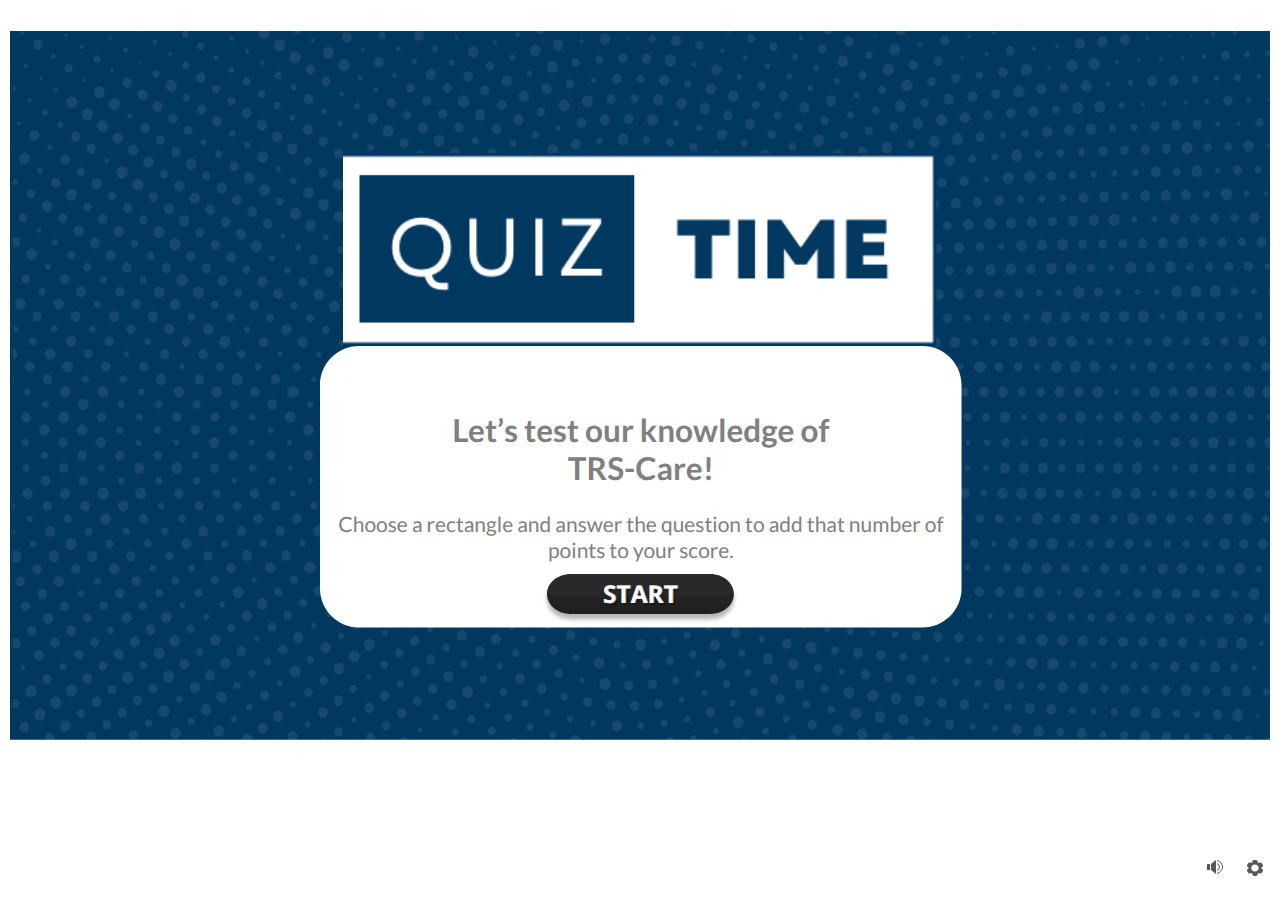
<file: index.html>
﻿<!doctype html>
<html lang="en-US">
<head>
  <meta charset="utf-8">
  <!-- Created using Storyline 360 - http://www.articulate.com  -->
  <!-- version: 3.80.31058.0 -->
  <title>Quiz Time</title>
  <meta http-equiv="x-ua-compatible" content="IE=edge"/>
  <meta name="viewport" content="width=device-width,initial-scale=1,user-scalable=no,shrink-to-fit=no,minimal-ui"/>
  <meta name="apple-mobile-web-app-capable" content="yes"/>
  <style>
    html, body { height: 100%; padding: 0; margin: 0 }
    #app { height: 100%; width: 100%; }
  </style>

  <script>
    window.DS = {};
    window.globals = {
      DATA_PATH_BASE: '',
      HAS_FRAME: true,
      HAS_SLIDE: true,

      lmsPresent: false,
      tinCanPresent: false,
      cmi5Present: false,
      aoSupport: false,
      scale: 'noscale',
      captureRc: false,
      browserSize: 'optimal',
      bgColor: '#FFFFFF',
      features: 'ConnectionMessages,DropIn1,DropIn2,DropIn3,DropIn4,DropIn5,FullScreenToggle,HyperlinkHoverStateFix,LayerPresentAsDialog,MultipleQuizTracking,UpdatedThemeEditor',
      themeName: 'unified',
      preloaderColor: '#8C8C8C',
      suppressAnalytics: false,
      productChannel: 'stable',
      publishSource: 'storyline',
      aid: 'aid|4c5e0523-14ed-462f-b21a-93df102538fa',
      cid: '43f3874b-98d0-40cd-9ab6-278fa10766d7',
      playerVersion: '3.80.31058.0',
      publishTimestamp: '2023-11-14T22:08:36.3389133Z',
      maxIosVideoElements: 10,
      connectionSettings: { message: 'You%20are%20offline.%20Trying%20to%20reconnect...', useDarkTheme: true, mode: 'disabled' },

      
      parseParams: function(qs) {
        if (window.globals.parsedParams != null) {
          return window.globals.parsedParams;
        }
        qs = (qs || window.location.search.substr(1)).split('+').join(' ');
        var params = {},
            tokens,
            re = /[?&]?([^=]+)=([^&]*)/g;

        while (tokens = re.exec(qs)) {
          params[decodeURIComponent(tokens[1]).trim()] =
            decodeURIComponent(tokens[2]).trim();
        }
        window.globals.parsedParams = params;
        return params;
      }

    };
  </script>
  <script>
    var isIe11 = ('ActiveXObject' in window || window.MSBlobBuilder != null)
      && window.msCrypto != null && !window.ActiveXObject;
    if (isIe11) {
      window.globals.unsupportedBrowser = true;
      document.write(atob('[base64]'));
    }
  </script>
  
  <script>window.THREE = { };</script>
  
</head>
<body style="background: #FFFFFF" class="cs-HTML theme-unified">
  <!-- 360 -->
  <script>!function(){var e,i=/iPhone/i,o=/iPod/i,n=/iPad/i,t=/\biOS-universal(?:.+)Mac\b/i,r=/\bAndroid(?:.+)Mobile\b/i,a=/Android/i,d=/(?:SD4930UR|\bSilk(?:.+)Mobile\b)/i,p=/Silk/i,l=/Windows Phone/i,u=/\bWindows(?:.+)ARM\b/i,b=/BlackBerry/i,s=/BB10/i,c=/Opera Mini/i,f=/\b(CriOS|Chrome)(?:.+)Mobile/i,h=/Mobile(?:.+)Firefox\b/i,v=function(e){return void 0!==e&&"MacIntel"===e.platform&&"number"==typeof e.maxTouchPoints&&e.maxTouchPoints>1&&"undefined"==typeof MSStream};e=function(e){var m={userAgent:"",platform:"",maxTouchPoints:0};e||"undefined"==typeof navigator?"string"==typeof e?m.userAgent=e:e&&e.userAgent&&(m={userAgent:e.userAgent,platform:e.platform,maxTouchPoints:e.maxTouchPoints||0}):m={userAgent:navigator.userAgent,platform:navigator.platform,maxTouchPoints:navigator.maxTouchPoints||0};var g=m.userAgent,y=g.split("[FBAN");void 0!==y[1]&&(g=y[0]),void 0!==(y=g.split("Twitter"))[1]&&(g=y[0]);var A=function(e){return function(i){return i.test(e)}}(g),w={apple:{phone:A(i)&&!A(l),ipod:A(o),tablet:!A(i)&&(A(n)||v(m))&&!A(l),universal:A(t),device:(A(i)||A(o)||A(n)||A(t)||v(m))&&!A(l)},amazon:{phone:A(d),tablet:!A(d)&&A(p),device:A(d)||A(p)},android:{phone:!A(l)&&A(d)||!A(l)&&A(r),tablet:!A(l)&&!A(d)&&!A(r)&&(A(p)||A(a)),device:!A(l)&&(A(d)||A(p)||A(r)||A(a))||A(/\bokhttp\b/i)},windows:{phone:A(l),tablet:A(u),device:A(l)||A(u)},other:{blackberry:A(b),blackberry10:A(s),opera:A(c),firefox:A(h),chrome:A(f),device:A(b)||A(s)||A(c)||A(h)||A(f)},any:!1,phone:!1,tablet:!1};return w.any=w.apple.device||w.android.device||w.windows.device||w.other.device,w.phone=w.apple.phone||w.android.phone||w.windows.phone,w.tablet=w.apple.tablet||w.android.tablet||w.windows.tablet,w}(),"object"==typeof exports&&"undefined"!=typeof module?module.exports=e:"function"==typeof define&&define.amd?define((function(){return e})):this.isMobile=e}();
    window.isMobile.apple.tablet = window.isMobile.apple.tablet ||
      (navigator.platform === 'MacIntel' && navigator.maxTouchPoints > 1);
    window.isMobile.apple.device = window.isMobile.apple.device || window.isMobile.apple.tablet;
    window.isMobile.tablet = window.isMobile.tablet || window.isMobile.apple.tablet;
    window.isMobile.any = window.isMobile.any || window.isMobile.apple.tablet;
  </script>

  <div id="focus-sink" tabindex="-1"></div>

  <div id="preso"></div>
  <script>
    (function() {

      var classTypes = [ 'desktop', 'mobile', 'phone', 'tablet' ];

      var addDeviceClasses = function(prefix, testObj) {
        var curr, i;
        for (i = 0; i < classTypes.length; i++) {
          curr = classTypes[i];
          if (testObj[curr]) {
            document.body.classList.add(prefix + curr);
          }
        }
      };

      var params = window.globals.parseParams(),
          isDevicePreview = params.devicepreview === '1',
          isPhoneOverride = params.deviceType === 'phone' || (isDevicePreview && params.phone == '1'),
          isTabletOverride = (params.deviceType === 'tablet' || isDevicePreview) && !isPhoneOverride,
          isMobileOverride = isPhoneOverride || isTabletOverride;

      var deviceView = {
        desktop: !window.isMobile.any && !isMobileOverride,
        mobile: window.isMobile.any || isMobileOverride,
        phone: isPhoneOverride || (window.isMobile.phone && !isTabletOverride),
        tablet: isTabletOverride || window.isMobile.tablet
      };

      window.globals.deviceView = deviceView;
      window.isMobile.desktop = !window.isMobile.any;
      window.isMobile.mobile = window.isMobile.any;

      addDeviceClasses('view-', deviceView);

    })();
  </script>
  
  <script src='story_content/user.js' type=text/javascript></script>
  <div class="slide-loader"></div>

  <script>
    var doc = document, loader = doc.body.querySelector('.slide-loader'); [ 1, 2, 3 ].forEach(function(n) { var d = doc.createElement('div'); d.style.backgroundColor = window.globals.preloaderColor; d.classList.add('mobile-loader-dot'); d.classList.add('dot' + n); loader.appendChild(d); });
  </script>

  <div class="mobile-load-title-overlay" style="display: none">
    <div class="mobile-load-title">Quiz Time</div>
  </div>

  <div class="mobile-chrome-warning"></div>

  
<style>
  .warn-connection-dialog {
    display: none;
    background: transparent;
    pointer-events: all;
    position: fixed;
    left: 0;
    top: 0;
    width: 100%;
    height: 100%;
    z-index: 999;
  }

  .warn-connection-content {
    pointer-events: all;
    border-radius: 4px;
    background: white;
    border: 1px solid #E7E7E7;
    color: #333333;
    box-shadow: 0 2px 4px rgba(0, 0, 0, 0.25);
    transition: all 150ms ease-out;
    position: absolute;
    white-space: nowrap;
  }

  .view-phone.is-landscape .warn-connection-content {
    left: 23px;
    bottom: 23px;
  }

  .view-tablet.is-landscape .warn-connection-content {
    left: 50%;
    top: 20px;
    transform: translateX(-50%);
  }

  .is-portrait .warn-connection-content {
    transform: translate(-50%, calc(-100% - 15px));
  }

  .warn-connection-content p {
    display: inline-block;
    margin: 0 8px 0 0;
    line-height: 33px;
    font-size: 11px;
  }

  .warn-connection-content svg {
    position: relative;
    vertical-align: middle;
    margin: 0 2px 2px 8px;
  }

  .view-desktop .warn-connection-content {
    left: 1.5em;
    bottom: 1.5em;
  }

  .view-desktop .warn-connection-content p {
    font-size: 1.1em;
  }

  .is-offline .warn-connection-dialog {
    display: block;
  }

  .is-offline .cs-panel * {
    pointer-events: none !important;
  }

  .is-offline .cs-panel {
    pointer-events: all !important;
  }

  .is-offline #nav-controls * {
    pointer-events: none !important;
  }

  .is-offline #nav-controls {
    pointer-events: all !important;
  }
</style>

<div class="warn-connection-dialog" role="alertdialog" aria-modal="true" tabindex="0" aria-labelledby="warn-connection-message">
  <div class="warn-connection-content">
    <svg width="17" height="15" viewBox="0 0 17 15" xmlns="http://www.w3.org/2000/svg">
      <path fill="#8F0000" stroke="white" d="M16.07,12.98 L15.88,12.23 L9.51,1.21 C8.97,0.26,7.6,0.26,7.06,1.21 L0.69,12.23 C0.15,13.16,0.81,14.36,1.91,14.36 H14.65 C15.47,14.36,16.05,13.7,16.07,12.98 Z"/>
      <path fill="white" stroke="white" d="M8.58,5.5 C8.35,5.28,8.5,5.35,8.21,5.32 C8.09,5.35,7.97,5.49,7.96,5.67 C7.97,5.79,7.98,5.92,7.98,6.04 L7.98,6.04 C7.99,6.17,8,6.31,8.01,6.43 L8.01,6.44 C8.03,6.92,8.06,7.41,8.09,7.9 L8.09,7.9 C8.12,8.39,8.14,8.88,8.17,9.37 C8.17,9.39,8.18,9.42,8.2,9.44 C8.23,9.46,8.25,9.47,8.28,9.47 C8.31,9.47,8.34,9.46,8.35,9.44 C8.37,9.43,8.38,9.4,8.39,9.35 L8.39,9.34 C8.39,9.24,8.4,9.15,8.4,9.05 L8.4,9.05 C8.41,8.96,8.41,8.86,8.42,8.75 C8.43,8.44,8.45,8.12,8.47,7.81 L8.47,7.81 C8.49,7.49,8.51,7.18,8.53,6.87 C8.55,6.46,8.56,6.05,8.59,5.64 L8.6,5.62 C8.6,5.57,8.59,5.53,8.58,5.5 L8.21,5.32 Z"/>
      <circle fill="white" stroke="white" cx="8.3" cy="11.35" r="0.3"/>
    </svg>
    <p id="warn-connection-message">You are offline. Trying to reconnect...</p>
  </div>
</div>

<script>
  (function() {
    window.DS.connection = {
      warningShown: false,
      assets: {},
      loadingAssetGroup: false,
      retryDelay: 500
    };

    var connectionSettings = window.globals.connectionSettings || {};

    // The `window.globals.features` variable must be set in `webpack.dev.config` when testing locally - it is not enough
    // to have it in the data - but it must be set there as well.
    var useConnectionMessages = window.AbortController != null &&
      window.location.protocol != 'file:' &&
      window.globals.features.indexOf('ConnectionMessages') != -1 &&
      connectionSettings.mode === 'normal';

    window.DS.connection.useConnectionMessages = useConnectionMessages;

    var assetCount = 0;
    var checkLoadedId;


    if (useConnectionMessages && connectionSettings != null) {
      var contentEl = document.querySelector('.warn-connection-content');
      var messageEl = contentEl.querySelector('p');

      if (connectionSettings.useDarkTheme) {
        contentEl.style.borderColor = '#BABBBA';
        contentEl.style.backgroundColor = '#282828';
        contentEl.style.color = '#FFFFFF';
      }

      if (connectionSettings.message != null) {
        messageEl.textContent = window.decodeURIComponent(connectionSettings.message);
      }
    }

    function checkAssetsReady() {
      for (var i in DS.connection.assets) {
        if (!DS.connection.assets[i].success) {
          return false;
        }
      }
      return true;
    }

    function stopAssetGroup() {
      if (!useConnectionMessages) { return; }

      assetCount = 0;

      DS.connection.oldAssetGroup = DS.connection.assets;
      DS.connection.assets = {};
      DS.connection.loadingAssetGroup = false;
      clearInterval(checkLoadedId);
    }

    function startAssetGroup() {
      if (!useConnectionMessages) { return; }
      var ticks = 0;
      clearInterval(checkLoadedId);
      checkLoadedId = setInterval(function() {
        var loaded = 0;
        if (assetCount === 0 && loaded === 0) {
          clearInterval(checkLoadedId);
          return;
        }

        for (var i in DS.connection.assets) {
          if (DS.connection.assets[i].success) {
            loaded++;
          }
        }

        if (assetCount === loaded && checkAssetsReady()) {
          for (var i in DS.connection.assets) {
            if (DS.connection.assets[i].action) {
              DS.connection.assets[i].action();
            }
          }
          hideWarning();
          stopAssetGroup();
        }
      }, 100)
    }

    function requiredAsset(url, action, retry, type) {
      if (!useConnectionMessages) { return; }
      if (DS.connection.assets[url]) { return; }

      DS.connection.assets[url] = {
        success: false, action: action, retry: retry, type: type
      };
      assetCount = Object.keys(DS.connection.assets).length;
      if (!DS.connection.loadingAssetGroup) {
        startAssetGroup();
      }
      DS.connection.loadingAssetGroup = true;
    }

    function assetLoaded(url) {
      if (!useConnectionMessages) { return; }
      if (DS.connection.assets[url]) {
        DS.connection.assets[url].success = true;
      }
    }

    function assetFailed(url) {
      if (!useConnectionMessages) { return; }
      if (!DS.connection.assets[url]) {
        if (/\.js$/.test(url) && url.indexOf('transcripts') === -1) {
          setTimeout(function() {
            if (DS.connection.lastSlideLoaded != null) {
              DS.connection.lastSlideLoaded();
            }
          }, DS.connection.retryDelay);
        }
        return;
      }
      if (!DS.connection.warningShown) { showWarning(); }
      if (DS.connection.assets[url].retry) {
        setTimeout(function() {
          if (!DS.connection.assets[url].success) {
            DS.connection.assets[url].retry()
          }
        }, DS.connection.retryDelay);
      }
    }

    function hideWarning() {
      document.body.classList.remove('is-offline');
      DS.connection.warningShown = false;
      enableKeys();
    }
    DS.connection.hideWarning = hideWarning

    function showWarning(btn) {
      document.body.classList.add('is-offline')
      DS.connection.warningShown = true;
      updateWarningPosition();
      disableKeys();
    }

    function updateWarningPosition() {
      if (!DS.connection.warningShown) {
        return;
      }

      var isPortrait = document.body.classList.contains('is-portrait');
      var warningEl = document.querySelector('.warn-connection-content');

      if (isPortrait) {
        var slide = document.querySelector('.primary-slide');
        var slideRect = slide.getBoundingClientRect();

        warningEl.style.top = `${slideRect.top}px`
        warningEl.style.left = `${slideRect.left + slideRect.width / 2}px`
      } else {
        warningEl.style.top = null;
        warningEl.style.left = null;
      }

      window.requestAnimationFrame(updateWarningPosition);
    }

    function onDisableKeyDown(e) {
      e.preventDefault();
      e.stopImmediatePropagation();
    }

    function onDisableKeyUp(e) {
      e.preventDefault();
      e.stopImmediatePropagation();
    }

    var accStyle = document.createElement('style');
    var warnDialogEl = document.querySelector('.warn-connection-dialog');

    function disableKeys() {
      if (DS.views.nsStack.length === 1) {
        DS.views.nsStack[0].tabReachable = false
        DS.views.nsStack[0].updateTabIndex(true, true);
      }

      accStyle.innerHTML = '.acc-shadow-dom { display: none; }';
      document.body.appendChild(accStyle);

      warnDialogEl.parentNode.append(warnDialogEl);
      warnDialogEl.focus();
    }

    function enableKeys() {
      document.body.removeChild(accStyle);
      if (DS.views.nsStack.length === 1 && DS.views.nsStack[0].name === '_frame') {
        DS.views.nsStack[0].tabReachable = true;
        DS.views.nsStack[0].updateTabIndex();
      }
    }

    // these will all be noops if the feature flag isn't set in
    // the data and `window.globals.features`
    DS.connection.requiredAsset = requiredAsset;
    DS.connection.assetLoaded = assetLoaded;
    DS.connection.assetFailed = assetFailed;
    DS.connection.stopAssetGroup = stopAssetGroup;
    DS.connection.startAssetGroup = startAssetGroup;
  })();
</script>


  <script>
    
    if (window.autoSpider && window.vInterfaceObject) {
      document.querySelector('.mobile-load-title-overlay').style.display = 'none';
    }
  </script>

  

  <link rel="stylesheet" href="html5/data/css/output.min.css" data-noprefix/>
</body>
<script src="html5/lib/scripts/bootstrapper.min.js"></script>
</html>
</file>
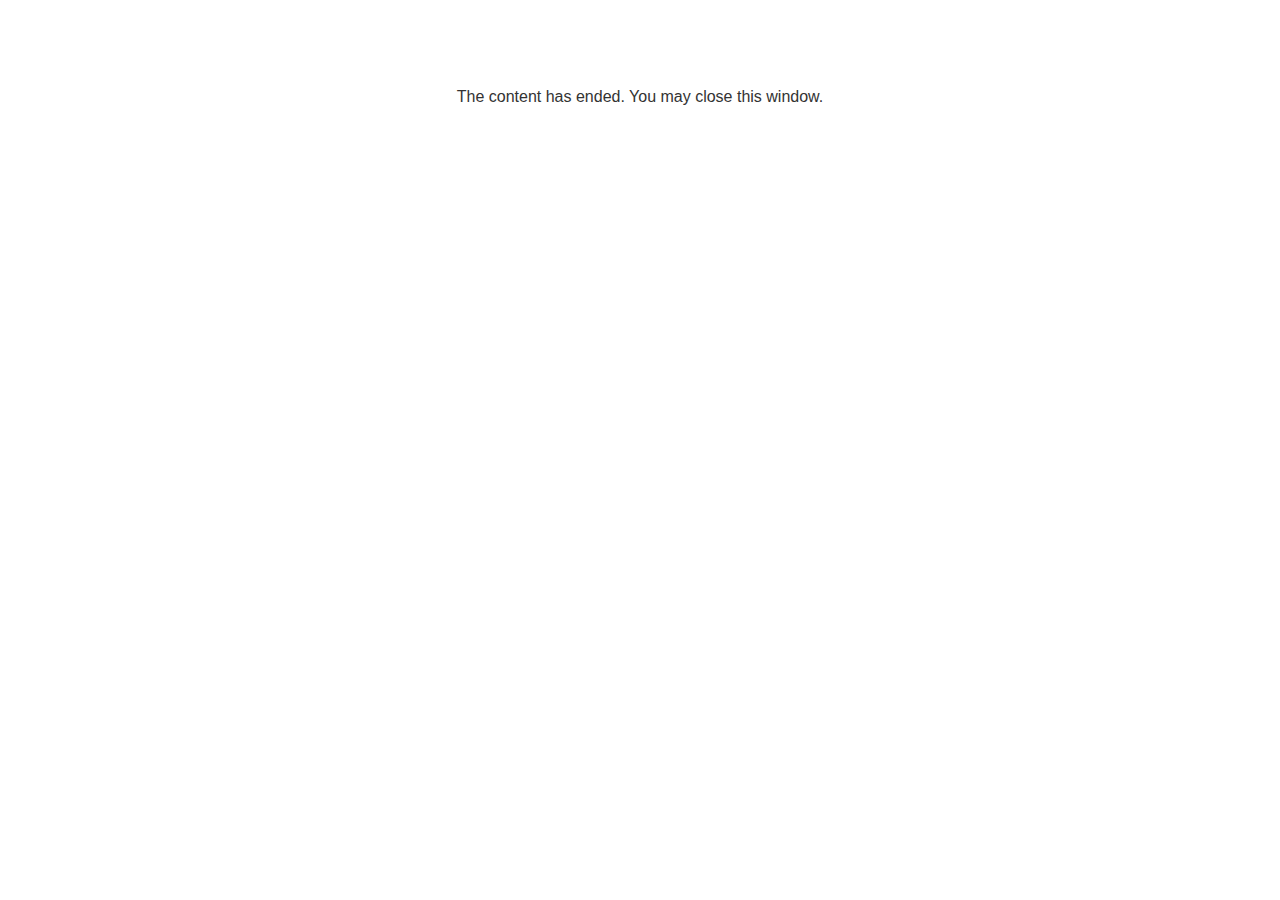
<file: lms/goodbye.html>
<!doctype html>
<html>
<body style="background-color: #ffffff;">

<p role="alert" style="color: #333333;font-family: Lato, articulate, tahoma, arial;font-size: medium;text-align: center;">
<br><br><br><br>
The content has ended. You may close this window.
</p>

</body>
</html>
</file>
